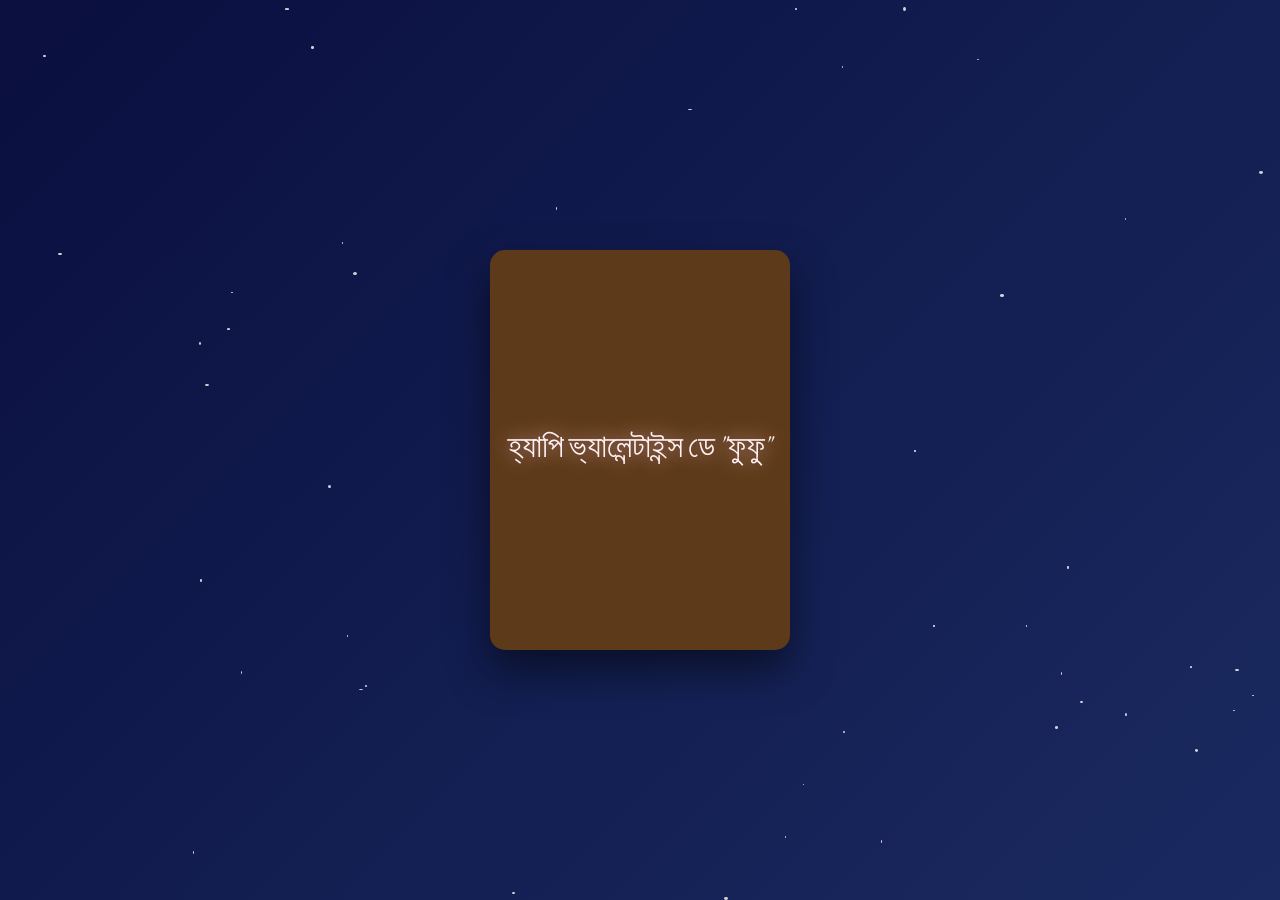
<file: index.html>
<!DOCTYPE html>
<html lang="bn">
<head>
<meta charset="UTF-8">
<meta name="viewport" content="width=device-width, initial-scale=1.0">
<title>Valentine Diary</title>
<link href="https://fonts.googleapis.com/css2?family=Great+Vibes&family=Poppins:wght@300;400;600;800&display=swap" rel="stylesheet">
<link rel="stylesheet" href="style.css">
<script src="main.js" defer></script>
</head>
<body>

<div id="background"></div>

<!-- Chocolate Diary -->
<div class="diary" onclick="openDiary()">
  <div class="diary-text">হ্যাপি ভ্যালেন্টাইন্স ডে "ফুফু"</div>
</div>

</body>
</html>
</file>
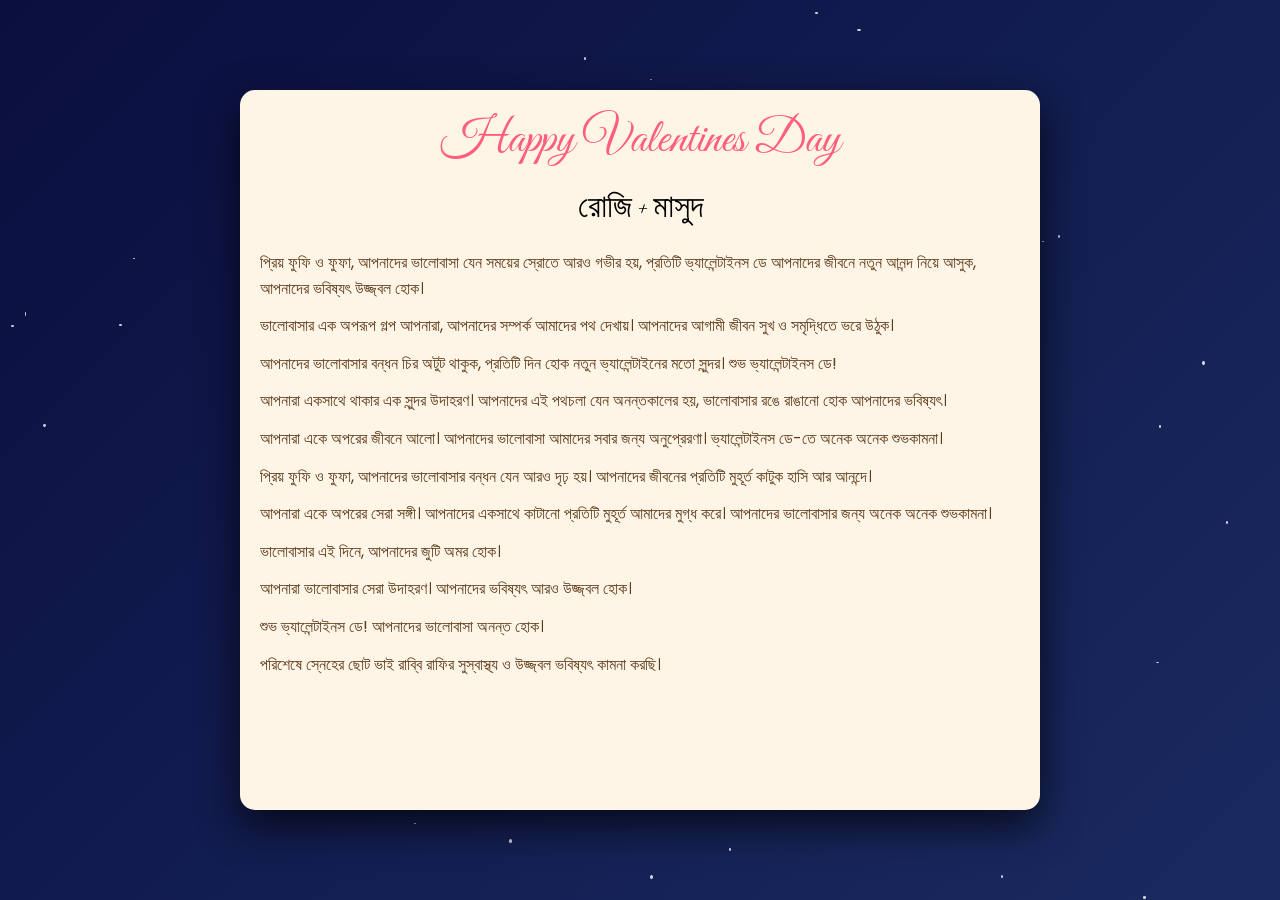
<file: diary.html>
<!DOCTYPE html>
<html lang="bn">
<head>
<meta charset="UTF-8">
<meta name="viewport" content="width=device-width, initial-scale=1.0">
<title>Valentine Message</title>
<link href="https://fonts.googleapis.com/css2?family=Great+Vibes&family=Poppins:wght@300;400;600;800&display=swap" rel="stylesheet">
<link rel="stylesheet" href="style.css">
<script src="main.js" defer></script>
</head>
<body>

<div id="background"></div>

<!-- Scrollable Letter Background -->
<div class="letter-container">
    <div class="animated-headline">Happy Valentines Day</div>
    
    <div class="message-box">
        <div class="subline">রোজি + মাসুদ</div>
        <div class="messages">
            <p>প্রিয় ফুফি ও ফুফা, আপনাদের ভালোবাসা যেন সময়ের স্রোতে আরও গভীর হয়, প্রতিটি ভ্যালেন্টাইনস ডে আপনাদের জীবনে নতুন আনন্দ নিয়ে আসুক, আপনাদের ভবিষ্যৎ উজ্জ্বল হোক।</p>
            <p>ভালোবাসার এক অপরূপ গল্প আপনারা, আপনাদের সম্পর্ক আমাদের পথ দেখায়। আপনাদের আগামী জীবন সুখ ও সমৃদ্ধিতে ভরে উঠুক।</p>
            <p>আপনাদের ভালোবাসার বন্ধন চির অটুট থাকুক, প্রতিটি দিন হোক নতুন ভ্যালেন্টাইনের মতো সুন্দর। শুভ ভ্যালেন্টাইনস ডে!</p>
            <p>আপনারা একসাথে থাকার এক সুন্দর উদাহরণ। আপনাদের এই পথচলা যেন অনন্তকালের হয়, ভালোবাসার রঙে রাঙানো হোক আপনাদের ভবিষ্যৎ।</p>
            <p>আপনারা একে অপরের জীবনে আলো। আপনাদের ভালোবাসা আমাদের সবার জন্য অনুপ্রেরণা। ভ্যালেন্টাইনস ডে-তে অনেক অনেক শুভকামনা।</p>
            <p>প্রিয় ফুফি ও ফুফা, আপনাদের ভালোবাসার বন্ধন যেন আরও দৃঢ় হয়। আপনাদের জীবনের প্রতিটি মুহূর্ত কাটুক হাসি আর আনন্দে।</p>
            <p>আপনারা একে অপরের সেরা সঙ্গী। আপনাদের একসাথে কাটানো প্রতিটি মুহূর্ত আমাদের মুগ্ধ করে। আপনাদের ভালোবাসার জন্য অনেক অনেক শুভকামনা।</p>
            <p>ভালোবাসার এই দিনে, আপনাদের জুটি অমর হোক।</p>
            <p>আপনারা ভালোবাসার সেরা উদাহরণ। আপনাদের ভবিষ্যৎ আরও উজ্জ্বল হোক।</p>
            <p>শুভ ভ্যালেন্টাইনস ডে! আপনাদের ভালোবাসা অনন্ত হোক।</p>
            <p>পরিশেষে স্নেহের ছোট ভাই রাব্বি রাফির সুস্বাস্থ্য ও উজ্জ্বল ভবিষ্যৎ কামনা করছি।</p>
        </div>
    </div>
</div>

</body>
</html>
</file>
<file: style.css>
:root{
  --letter-bg: #fef5e7; /* Letter paper color */
  --text-color: #5d3a1a;
  --rose1: #ff5e7e;
  --rose2: #ff9db1;
}

/* Reset */
*{margin:0;padding:0;box-sizing:border-box;}

body{
  font-family:"Poppins",sans-serif;
  height:100vh;
  width:100vw;
  overflow:hidden;
  perspective:1000px;
}

/* Background with stars */
#background{
  position:absolute;
  inset:0;
  background: linear-gradient(135deg,#0a0f3f,#1a2a60);
  z-index:0;
  overflow:hidden;
}

/* Floating particles */
#background::after{
  content:"";
  position:absolute;
  width:100%;
  height:100%;
  background: transparent url('https://i.ibb.co/0c2V9Gk/stars.png') repeat;
  animation: moveStars 200s linear infinite;
}
@keyframes moveStars{
  from{background-position:0 0;}
  to{background-position:10000px 0;}
}

/* Diary */
.diary{
  position:absolute;
  top:50%;
  left:50%;
  transform:translate(-50%,-50%) rotateX(0deg) rotateY(0deg);
  width:300px;
  height:400px;
  background: #5d3a1a;
  border-radius:15px;
  box-shadow:0 20px 40px rgba(0,0,0,0.5);
  display:flex;
  align-items:center;
  justify-content:center;
  cursor:pointer;
  transition: transform 0.5s ease, box-shadow 0.5s ease;
}
.diary:hover{
  transform: translate(-50%,-50%) rotateX(10deg) rotateY(10deg);
  box-shadow:0 25px 60px rgba(255,90,120,0.7);
}
.diary-text{
  font-family:"Great Vibes", cursive;
  font-size:2rem;
  color:#fff0f5;
  text-align:center;
  text-shadow:0 0 20px rgba(255,200,200,0.7);
  animation: textGlow 2s infinite alternate;
}
@keyframes textGlow{
  0%{text-shadow:0 0 10px rgba(255,200,200,0.5);}
  100%{text-shadow:0 0 30px rgba(255,200,200,0.8);}
}

/* Message page letter container */
.letter-container{
  position:absolute;
  top:50%;
  left:50%;
  transform:translate(-50%,-50%);
  width:80%;
  max-width:800px;
  height:80vh;
  background: var(--letter-bg);
  border-radius:15px;
  box-shadow:0 15px 40px rgba(0,0,0,0.7);
  overflow-y:auto;
  padding:20px;
  z-index:1;
}

/* Scrollbar style */
.letter-container::-webkit-scrollbar{
  width:10px;
}
.letter-container::-webkit-scrollbar-thumb{
  background: #c9a66b;
  border-radius:10px;
}
.letter-container::-webkit-scrollbar-track{
  background: #fdf5e7;
}

/* Animated headline */
.animated-headline{
  font-family:"Great Vibes", cursive;
  font-size:3rem;
  color:#ff5e7e;
  text-align:center;
  margin-bottom:20px;
  perspective:800px;
  animation: headline3D 3s ease-in-out infinite alternate;
}
@keyframes headline3D{
  0%{transform: rotateX(0deg) rotateY(0deg); text-shadow:0 0 10px #ff5e7e;}
  50%{transform: rotateX(10deg) rotateY(10deg); text-shadow:0 0 20px #ff9db1;}
  100%{transform: rotateX(-10deg) rotateY(-10deg); text-shadow:0 0 10px #ff5e7e;}
}

/* Message content */
.message-box .subline{
  font-size:2rem;
  text-align:center;
  margin-bottom:20px;
  font-family:"Great Vibes", cursive;
}
.message-box p{
  margin-bottom:12px;
  line-height:1.6;
  color:#5d3a1a;
  font-size:1rem;
}
</file>
